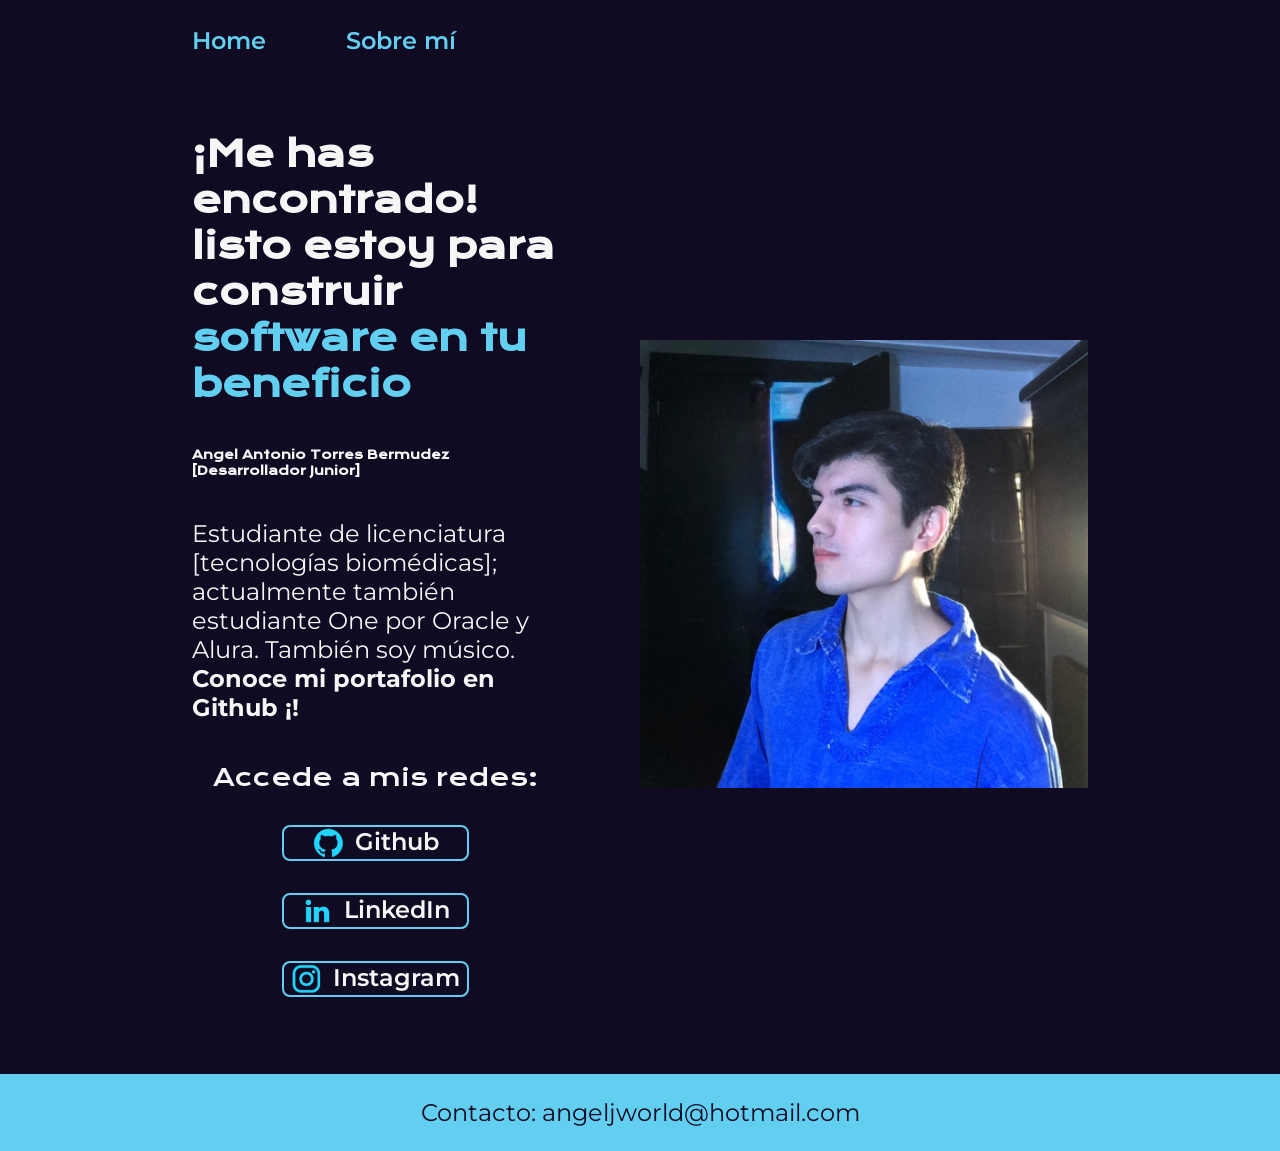
<file: index.html>
<!DOCTYPE html>
<html lang="es-mx">
<head>
    <meta charset="UTF-8">
    <meta name="viewport" content="width=device-width, initial-scale=1.0">
    <meta http-equiv="X-UA-Compatible" content="IE=edge">
    <title>Portafolio_AngelAntonioTorres</title>
    <link rel="stylesheet" href="./styles/style.css">
</head>
<body>
    <header class = "header">
        <nav class = "header__menu">
            <a class = "header__menu__link" href = "index.html">Home</a>
            <a class = "header__menu__link" href = "about.html">Sobre mí</a>
        </nav>
    </header>
    <main class ="presentacion"> 
        <section class = "presentacion_contenido">
         <h1 class = "presentacion_contenido_titulo"> ¡Me has encontrado! listo estoy para construir <strong class = "texto-destacado"> 
             software en tu beneficio </strong>
         </h1>
         <h2 class = "presentacion_contenido_subtitulo"> Angel Antonio Torres Bermudez [Desarrollador Junior]</h2>
         <p class = "presentacion_contenido_texto">
             Estudiante de licenciatura [tecnologías biomédicas]; actualmente también estudiante One por Oracle 
             y Alura. También soy músico. <strong> Conoce mi portafolio en Github ¡! </strong>
         </p>
         <div class = "presentacion__enlaces">
            <h3 class = "presentacion__enlaces__subtitulo">Accede a mis redes:</h3>
             <a class = "presentacion__enlaces__link" href = "https://github.com/angeltorres06"> 
                <img src = "./assets/github.png">Github</a>
            <a class = "presentacion__enlaces__link" href = "https://www.linkedin.com/in/angel-antonio-torres-berm%C3%BAdez-605203378/"> 
                <img src = "./assets/linkedin.png">LinkedIn </a>
             <a class = "presentacion__enlaces__link" href = "https://www.instagram.com/torres.angelantonio/?hl=es-la"> 
                <img src = "./assets/instagram.png">Instagram </a>

         </div>
        </section>
        <img Class = "presentacion__imagen" src = "./assets/FotoAngelTT.JPG" alt="Tony Torres. Cabello oscuro y cejas abundantes, tez morena clara">
    </main>
    <footer class = "footer">
        <p>Contacto: angeljworld@hotmail.com</p>
    </footer>
</body>
</html>
</file>
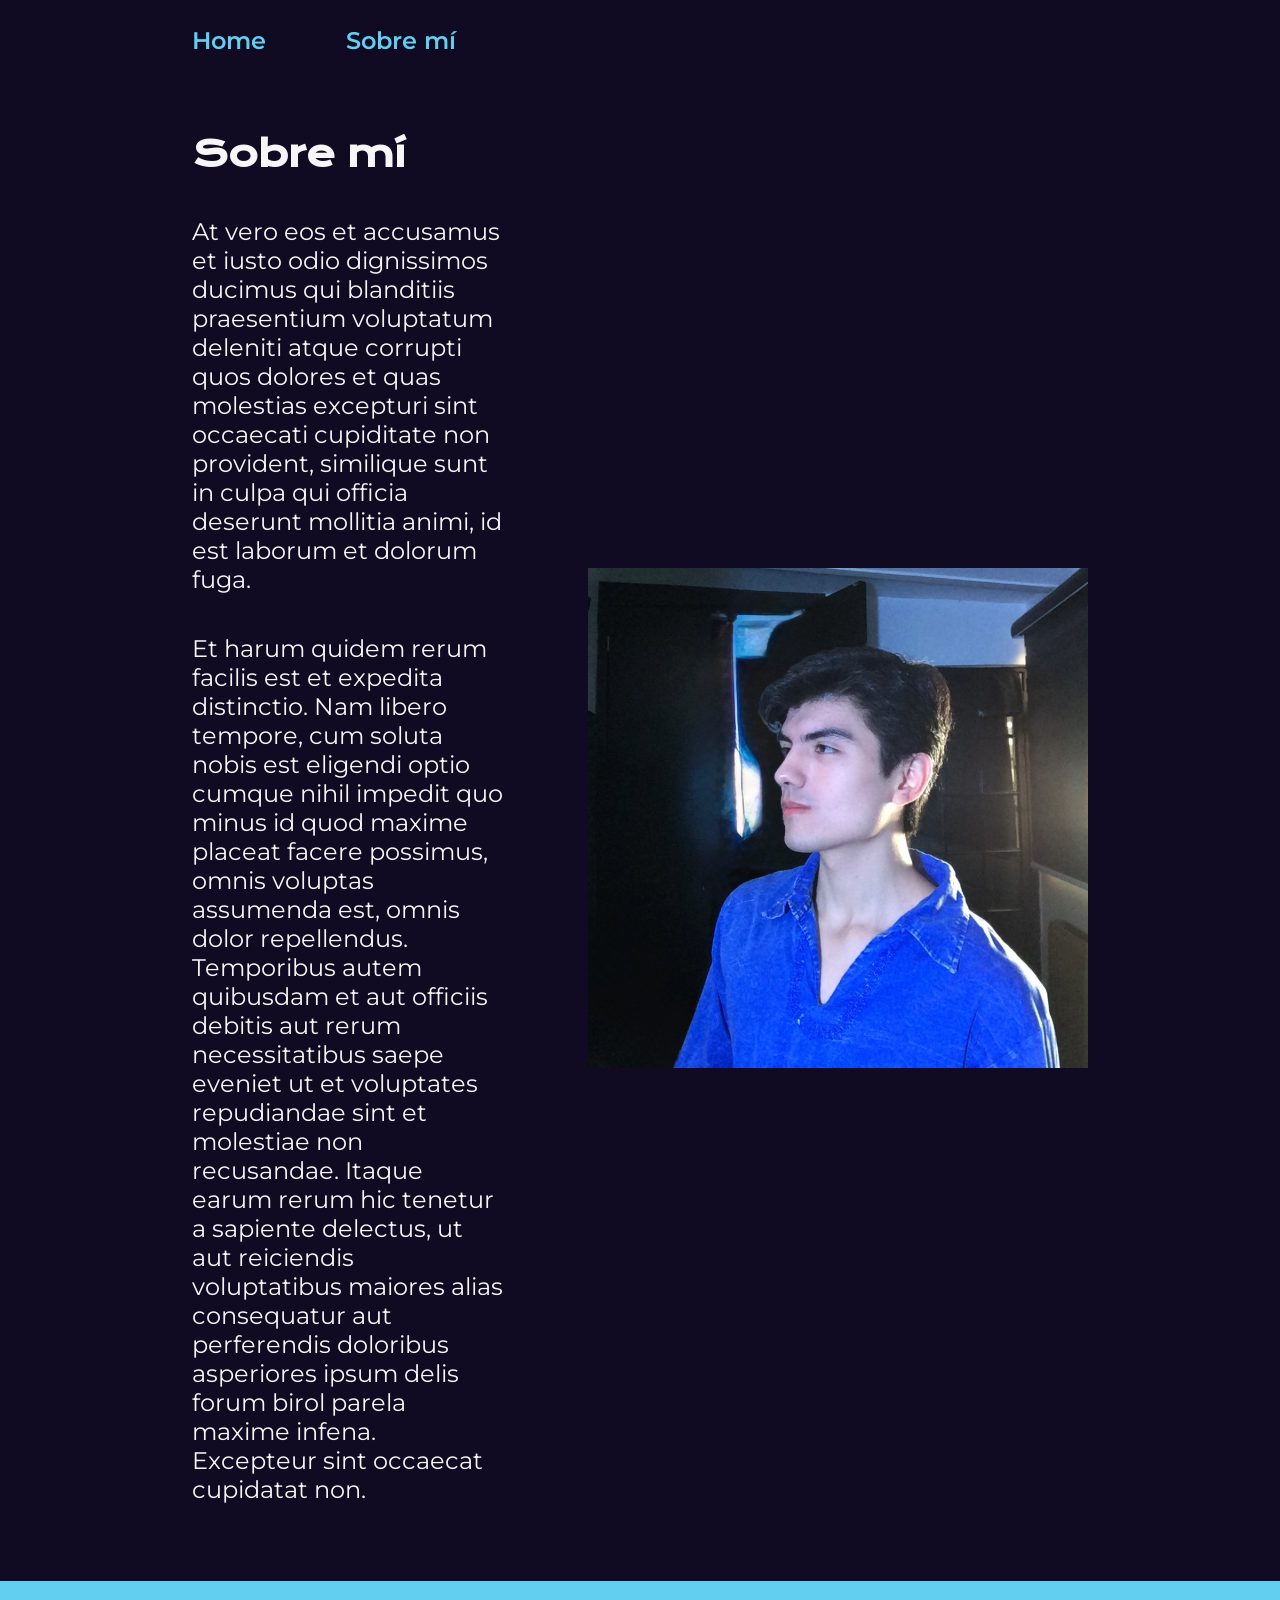
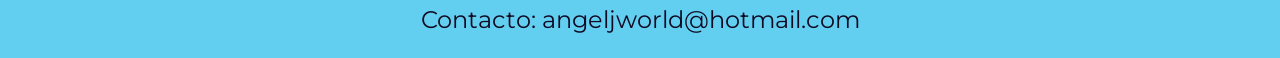
<file: about.html>
<!DOCTYPE html>
<html lang="es-mx">
<head>
    <meta charset="UTF-8">
    <meta name="viewport" content="width=device-width, initial-scale=1.0">
    <title>Sobre mí</title>
    <link rel="stylesheet" href="./styles/style.css">
</head>
<body>
    <header class = "header">
        <nav class = "header__menu">
            <a class = "header__menu__link" href = "index.html">Home</a>
            <a class = "header__menu__link" href = "about.html">Sobre mí</a>
        </nav>
    </header>
    <main class = "presentacion">
        <section class = "presentacion_contenido">
            <h1 class = "presentacion_contenido_titulo">Sobre mí</h1>
            <p class = "presentacion_contenido_texto">At vero eos et accusamus et iusto odio dignissimos ducimus qui blanditiis praesentium voluptatum 
            deleniti atque corrupti quos dolores et quas molestias excepturi sint occaecati cupiditate non provident, 
            similique sunt in culpa qui officia deserunt mollitia animi, id est laborum et dolorum fuga.</p>
            <p class = "presentacion_contenido_texto">Et harum quidem rerum facilis est et expedita distinctio. Nam libero tempore, cum soluta nobis est 
            eligendi optio cumque nihil impedit quo minus id quod maxime placeat facere possimus, omnis voluptas 
            assumenda est, omnis dolor repellendus. Temporibus autem quibusdam et aut officiis debitis aut rerum 
            necessitatibus saepe eveniet ut et voluptates repudiandae sint et molestiae non recusandae. Itaque earum 
            rerum hic tenetur a sapiente delectus, ut aut reiciendis voluptatibus maiores alias consequatur aut perferendis 
            doloribus asperiores ipsum delis forum birol parela maxime infena. Excepteur sint occaecat cupidatat non.</p>
        </section>
        <img Class = "fotoTony" src = "./assets/FotoAngelTT.JPG" alt="Tony Torres. Cabello oscuro y cejas abundantes, tez morena clara">

    </main>
    <footer class = "footer">
        <p>Contacto: angeljworld@hotmail.com</p>
    </footer>
</body>
</html>
</file>
<file: styles/style.css>
@import url('https://fonts.googleapis.com/css2?family=Krona+One&family=Montserrat:ital,wght@0,100..900;1,100..900&display=swap');

:root{
    --color-primario: rgb(16, 10, 34);
    --color-secundario: #F6F6F6;
    --color-terciario: rgb(98, 207, 241);
    --color-hover: #272727;
    --color-margenhover: rgb(88, 74, 212);

    --fuente-primaria: "Krona One", sans-serif;
    --fuente-secundaria: "Montserrat", sans-serif ;

}

*{
    padding: 0;
    margin: 0;
}

body {
    box-sizing: border-box;
    background-color: var(--color-primario);
    color: var(--color-secundario);
}

.header{
    padding: 2% 0% 0% 15%;
}

.header__menu{
    display: flex;
    gap: 80px;
}

.header__menu__link{
    font-family: var(--fuente-secundaria) ;
    font-size: 1.5rem;
    font-weight: 600;
    color: var(--color-terciario);
    text-decoration: none;
}

.presentacion {
    display: flex;
    align-items: center;
    justify-content: space-between;
    padding: 6% 15%;
    gap: 82px;
}

.presentacion_contenido{
    width: 50%;
    display: flex;
    flex-direction: column;
    gap: 40px;
}

.presentacion_contenido_titulo{
    font-size: 2.25rem;
    font-family: var(--fuente-primaria);
}

.texto-destacado{
    color: var(--color-terciario);
}

.presentacion_contenido_subtitulo {
    font-size: 0.75rem;
    font-family: var(--fuente-primaria);
}

.presentacion_contenido_subtitulo:hover {
    border: 2px solid var(--color-margenhover);
    font-size:0.875rem;
}

.presentacion_contenido_texto{
    font-size: 1.5rem;
    font-family:var(--fuente-secundaria);
}

.presentacion__enlaces{
    display: flex;
    justify-content: space-between;
    flex-direction: column;
    align-items: center;
    gap: 32px;
}

.presentacion__enlaces__subtitulo{
    font-family:var(--fuente-primaria);
    font-size:1.5rem;
    font-weight:400;
}

.presentacion__enlaces__link{
    width: 50%;
    text-align: center;
    padding: 21.5px, 0;
    border-radius: 8px;
    font-size: 1.5rem;
    font-family: var(--fuente-secundaria);
    font-weight: 600;
    text-decoration: none;
    color: var(--color-secundario);
    border: 2px solid var(--color-terciario);
    display: flex;
    justify-content: center;
    gap: 10px;
}

.presentacion__enlaces__link:hover {
    background-color: var(--color-hover);
    border: 2px solid var(--color-margenhover);
    cursor: pointer;
}

.presentacion__imagen{
    width: 50%;
}
.footer{
    background-color: var(--color-terciario);
    padding: 24px;
    color: var(--color-primario);
    text-align: center;
    font-family: var(--fuente-secundaria);
    font-size: 1.5rem;
    font-weight: 400;
}

@media (max-width: 1200px ){
    .header{
        padding: 10%;
    }

    .header__menu{
        justify-content: center;
    }

    .presentacion{
        flex-direction: column-reverse;
        padding: 5%;
    }

    .presentacion_contenido{
        width: auto;
    }
}
</file>
